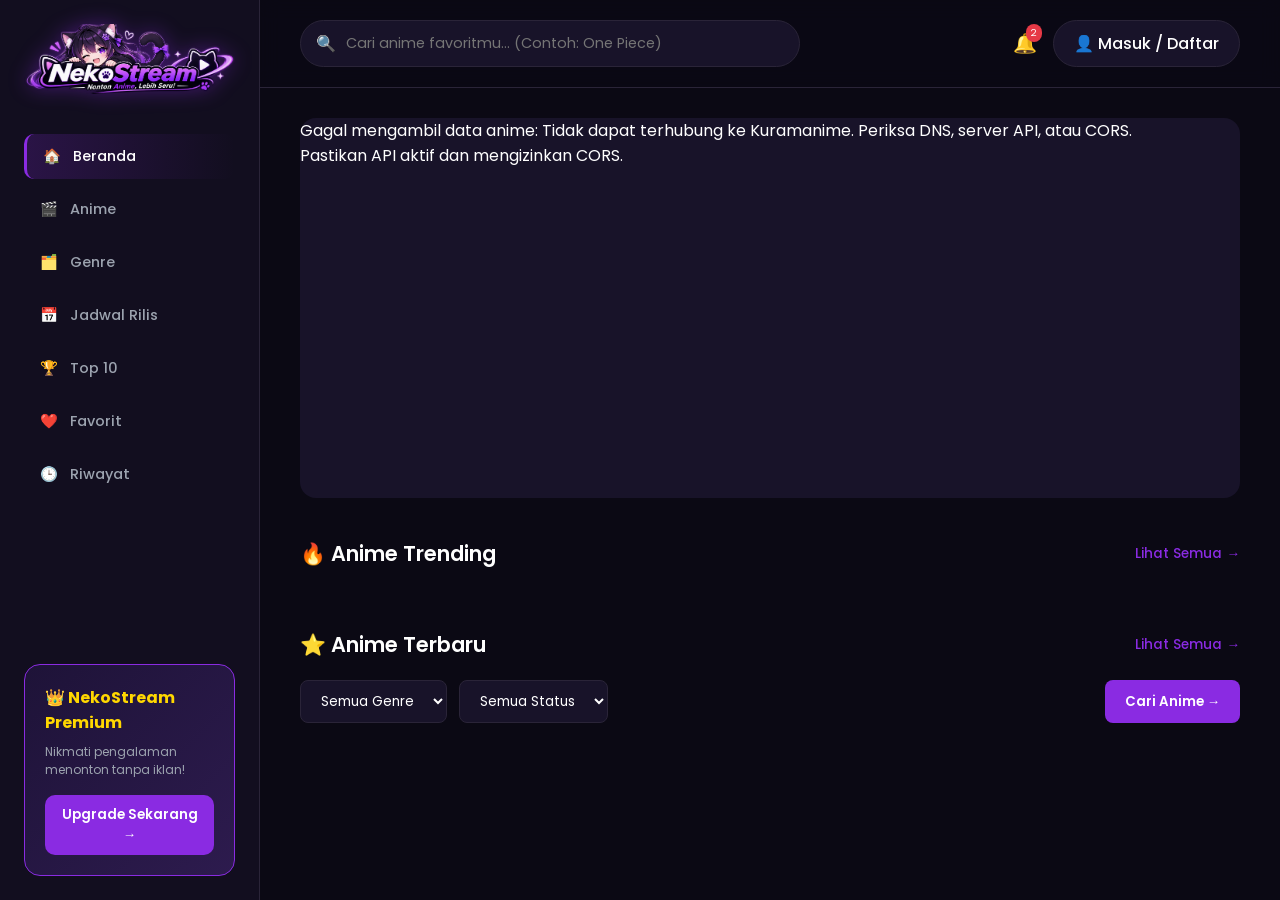
<file: index.html>
<!DOCTYPE html>
<html lang="id">
<head>
    <meta charset="UTF-8">
    <meta name="viewport" content="width=device-width, initial-scale=1.0">
    <title>NekoStream - Nonton Anime, Lebih Seru!</title>
    <link href="https://fonts.googleapis.com/css2?family=Poppins:wght@400;500;600;700&display=swap" rel="stylesheet">
    <link rel="stylesheet" href="style.css">
    <script src="pwa/pwa.js" defer></script>
</head>
<body>
    <div class="app-layout">
        <!-- SIDEBAR (DESKTOP) -->
        <aside class="sidebar">
            <a href="index.html" class="logo">
    <img src="logo.png" alt="NekoStream Logo" class="desktop-logo">
            </a>

            <nav class="side-menu">
                <a href="index.html" class="active"><span>🏠</span> Beranda</a>
                <a href="search.html"><span>🎬</span> Anime</a>
                <a href="search.html"><span>🗂️</span> Genre</a>
                <a href="schedule.html"><span>📅</span> Jadwal Rilis</a>
                <a href="top10.html"><span>🏆</span> Top 10</a>
                <a href="favorite.html"><span>❤️</span> Favorit</a>
                <a href="history.html"><span>🕒</span> Riwayat</a>
            </nav>

            <div class="premium-card">
                <h3>👑 NekoStream Premium</h3>
                <p>Nikmati pengalaman menonton tanpa iklan!</p>
                <button>Upgrade Sekarang →</button>
            </div>
        </aside>

        <!-- MAIN CONTENT -->
        <main class="main-content">
            <!-- TOPBAR -->
            <header class="topbar">
                <a href="index.html" class="mobile-logo">
    <img src="logo.png" alt="NekoStream Logo" class="mobile-logo-img">
                </a>
                <form action="search.html" method="GET" class="search-form">
                    <span class="search-icon">🔍</span>
                    <input type="text" name="q" placeholder="Cari anime favoritmu... (Contoh: One Piece)" required>
                </form>
                <div class="top-actions">
                    <button class="icon-btn" id="btn-bell">🔔<span class="badge" id="bell-badge" style="display:none;">0</span></button>
                    <a href="login.html" class="login-btn" style="text-decoration: none; display: inline-block;">👤 Masuk / Daftar</a>
                </div>
            </header>

            <div class="content-wrapper">
                <!-- HERO SECTION -->
                <section class="hero-section" id="hero-section">
                    <div class="hero-skeleton skeleton"></div>
                </section>

                <!-- ANIME TRENDING -->
                <section class="section-container">
                    <div class="section-header">
                        <h2>🔥 Anime Trending</h2>
                        <a href="search.html">Lihat Semua →</a>
                    </div>
                    <div class="trending-grid" id="trending-list">
                        <!-- Diisi via JS -->
                    </div>
                </section>

                <!-- ANIME TERBARU -->
                <section class="section-container">
                    <div class="section-header">
                        <h2>⭐ Anime Terbaru</h2>
                        <a href="search.html">Lihat Semua →</a>
                    </div>
                    
                    <!-- FILTER BAR -->
                    <div class="filter-bar">
                        <select id="filter-genre">
                            <option value="">Semua Genre</option>
                            <option value="action">Action</option>
                            <option value="adventure">Adventure</option>
                            <option value="comedy">Comedy</option>
                            <option value="drama">Drama</option>
                            <option value="fantasy">Fantasy</option>
                            <option value="romance">Romance</option>
                        </select>
                        <select id="filter-status">
                            <option value="">Semua Status</option>
                            <option value="ongoing">Ongoing</option>
                            <option value="completed">Completed</option>
                        </select>
                        <button class="filter-btn" onclick="applyFilter()">Cari Anime →</button>
                    </div>

                    <div class="anime-grid" id="latest-list">
                        <!-- Diisi via JS -->
                    </div>
                </section>
            </div>
        </main>
    </div>

    <!-- BOTTOM NAV (MOBILE) -->
    <nav class="bottom-nav">
        <a href="index.html" class="active"><span>🏠</span>Beranda</a>
        <a href="search.html"><span>🎬</span>Anime</a>
        <a href="favorite.html"><span>❤️</span>Favorit</a>
        <a href="history.html"><span>🕒</span>Riwayat</a>
        <a href="top10.html"><span>☰</span>Menu</a>
    </nav>
    <script src="config.js"></script>
    <script src="auth.js"></script>
    <script src="home.js"></script>
    <script src="announcement.js"></script>
</body>
</html>
</file>
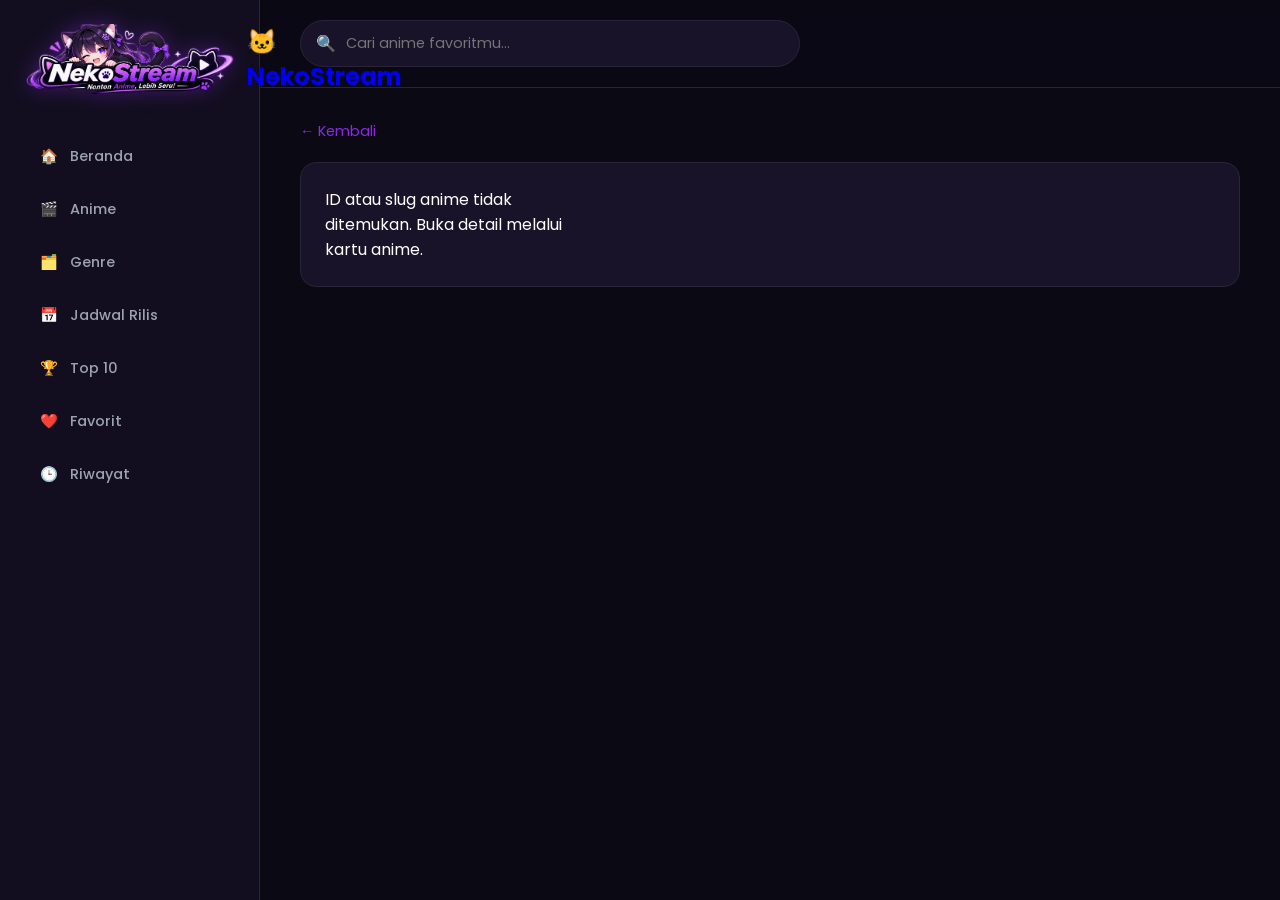
<file: detail.html>
<!DOCTYPE html>
<html lang="id">
<head>
    <meta charset="UTF-8">
    <meta name="viewport" content="width=device-width, initial-scale=1.0">
    <title>Detail Anime - NekoStream</title>
    <link href="https://fonts.googleapis.com/css2?family=Poppins:wght@400;500;600;700&display=swap" rel="stylesheet">
    <link rel="stylesheet" href="style.css">
</head>
<body>
    <div class="app-layout">
        <!-- SIDEBAR -->
        <aside class="sidebar">
            <a href="index.html" class="logo">
                <img src="logo.png" alt="NekoStream Logo" class="desktop-logo" onerror="this.style.display='none'">
                <span style="font-size: 1.5rem; font-weight: 700;">🐱 NekoStream</span>
            </a>
            <nav class="side-menu">
                <a href="index.html"><span>🏠</span> Beranda</a>
                <a href="search.html"><span>🎬</span> Anime</a>
                <a href="search.html"><span>🗂️</span> Genre</a>
                <a href="schedule.html"><span>📅</span> Jadwal Rilis</a>
                <a href="top10.html"><span>🏆</span> Top 10</a>
                <a href="favorite.html"><span>❤️</span> Favorit</a>
                <a href="history.html"><span>🕒</span> Riwayat</a>
            </nav>
        </aside>

        <!-- MAIN CONTENT -->
        <main class="main-content">
            <!-- TOPBAR -->
            <header class="topbar">
                <a href="index.html" class="mobile-logo">
                    <img src="logo.png" alt="NekoStream Logo" class="mobile-logo-img" onerror="this.style.display='none'">
                    <span style="font-size: 1.2rem; font-weight: 700; margin-left: 8px;">NekoStream</span>
                </a>
                <form action="search.html" method="GET" class="search-form">
                    <span class="search-icon">🔍</span>
                    <input type="text" name="q" placeholder="Cari anime favoritmu..." required>
                </form>
            </header>

            <div class="content-wrapper">
                <a href="index.html" class="back-link">← Kembali</a>
                
                <!-- TEMPAT RENDER DETAIL -->
                <div id="anime-detail" class="anime-detail">
                    <p class="loading">Memuat detail...</p>
                </div>
            </div>
        </main>
    </div>

    <!-- BOTTOM NAV -->
    <nav class="bottom-nav">
        <a href="index.html"><span>🏠</span>Beranda</a>
        <a href="search.html"><span>🎬</span>Anime</a>
        <a href="favorite.html"><span>❤️</span>Favorit</a>
        <a href="history.html"><span>🕒</span>Riwayat</a>
        <a href="top10.html"><span>☰</span>Menu</a>
    </nav>
    <script src="config.js"></script>
    <script src="auth.js"></script>
    <script src="detail.js"></script>
</body>
</html>
</file>
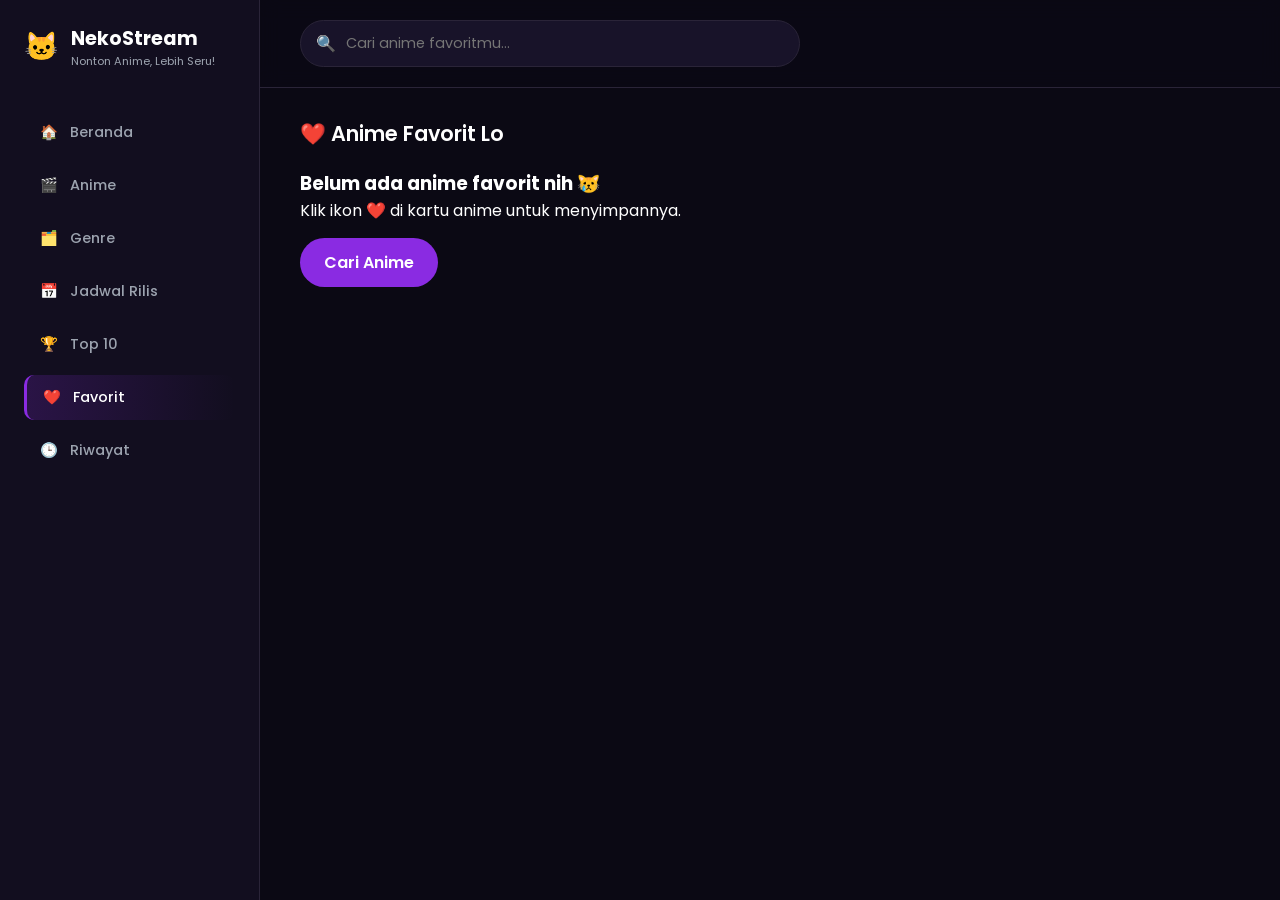
<file: favorite.html>
<!DOCTYPE html>
<html lang="id">
<head>
    <meta charset="UTF-8">
    <meta name="viewport" content="width=device-width, initial-scale=1.0">
    <title>Favorit - NekoStream</title>
    <link href="https://fonts.googleapis.com/css2?family=Poppins:wght@400;500;600;700&display=swap" rel="stylesheet">
    <link rel="stylesheet" href="style.css">
</head>
<body>
    <div class="app-layout">
        <aside class="sidebar">
            <div class="logo"><span class="logo-icon">🐱</span><div><h1>NekoStream</h1><p>Nonton Anime, Lebih Seru!</p></div></div>
            <nav class="side-menu">
                <a href="index.html"><span>🏠</span> Beranda</a>
                <a href="search.html"><span>🎬</span> Anime</a>
                <a href="search.html"><span>🗂️</span> Genre</a>
                <a href="schedule.html"><span>📅</span> Jadwal Rilis</a>
                <a href="top10.html"><span>🏆</span> Top 10</a>
                <a href="favorite.html" class="active"><span>❤️</span> Favorit</a>
                <a href="history.html"><span>🕒</span> Riwayat</a>
            </nav>
        </aside>

        <main class="main-content">
            <header class="topbar">
                <div class="mobile-logo"><span class="logo-icon">🐱</span> NekoStream</div>
                <form action="search.html" method="GET" class="search-form">
                    <span class="search-icon">🔍</span>
                    <input type="text" name="q" placeholder="Cari anime favoritmu..." required>
                </form>
            </header>

            <div class="content-wrapper">
                <div class="section-header">
                    <h2>❤️ Anime Favorit Lo</h2>
                </div>
                <div class="anime-grid" id="fav-container"></div>
            </div>
        </main>
    </div>

    <nav class="bottom-nav">
        <a href="index.html"><span>🏠</span>Beranda</a>
        <a href="search.html"><span>🎬</span>Anime</a>
        <a href="favorite.html" class="active"><span>❤️</span>Favorit</a>
        <a href="history.html"><span>🕒</span>Riwayat</a>
        <a href="top10.html"><span>☰</span>Menu</a>
    </nav>
    <script src="config.js"></script>
    <script src="auth.js"></script>
    <script src="favorite.js"></script>
</body>
</html>
</file>
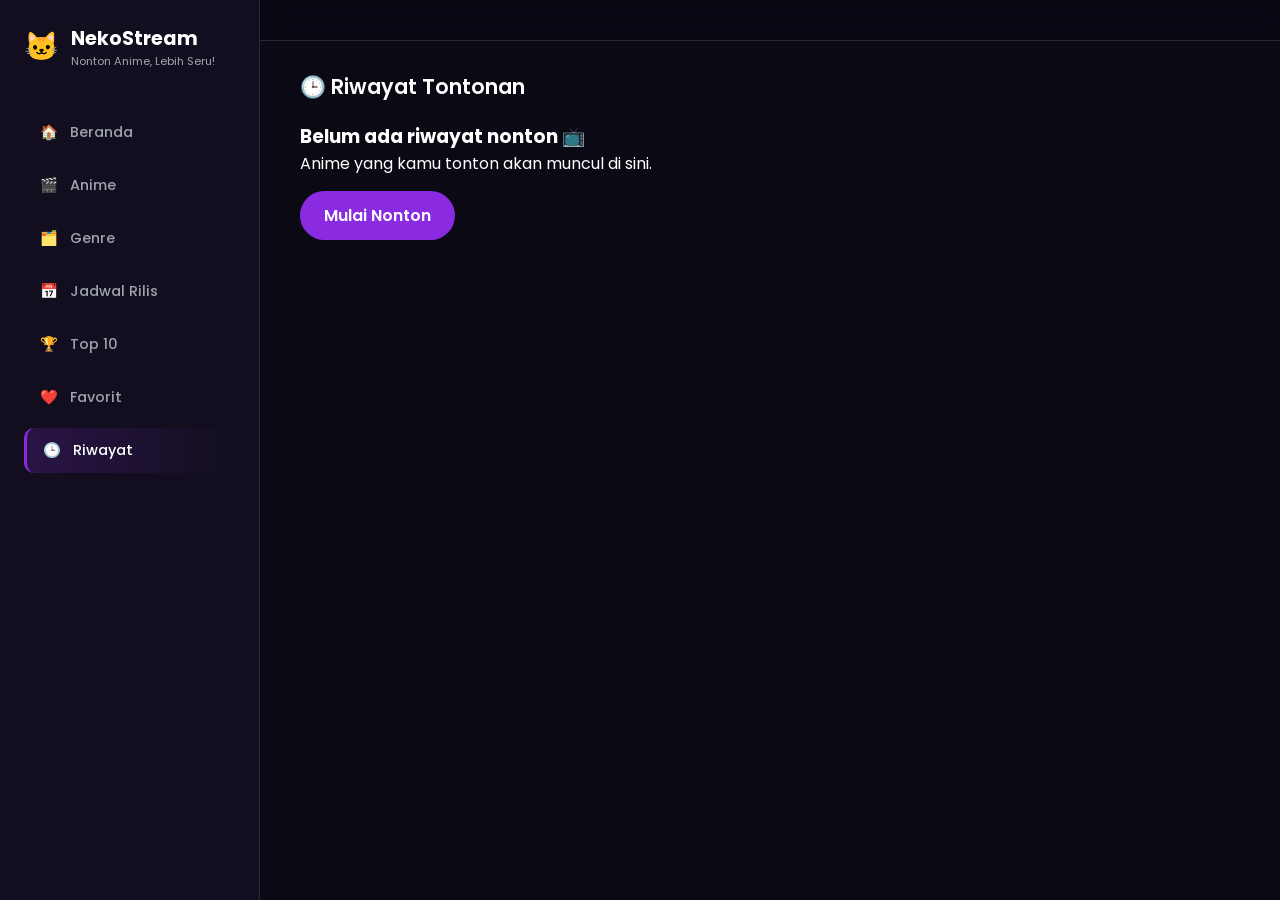
<file: history.html>
<!DOCTYPE html>
<html lang="id">
<head>
    <meta charset="UTF-8">
    <meta name="viewport" content="width=device-width, initial-scale=1.0">
    <title>Riwayat - NekoStream</title>
    <link href="https://fonts.googleapis.com/css2?family=Poppins:wght@400;500;600;700&display=swap" rel="stylesheet">
    <link rel="stylesheet" href="style.css">
</head>
<body>
    <div class="app-layout">
        <aside class="sidebar">
            <div class="logo"><span class="logo-icon">🐱</span><div><h1>NekoStream</h1><p>Nonton Anime, Lebih Seru!</p></div></div>
            <nav class="side-menu">
                <a href="index.html"><span>🏠</span> Beranda</a>
                <a href="search.html"><span>🎬</span> Anime</a>
                <a href="search.html"><span>🗂️</span> Genre</a>
                <a href="schedule.html"><span>📅</span> Jadwal Rilis</a>
                <a href="top10.html"><span>🏆</span> Top 10</a>
                <a href="favorite.html"><span>❤️</span> Favorit</a>
                <a href="history.html" class="active"><span>🕒</span> Riwayat</a>
            </nav>
        </aside>

        <main class="main-content">
            <header class="topbar">
                <div class="mobile-logo"><span class="logo-icon">🐱</span> NekoStream</div>
            </header>

            <div class="content-wrapper">
                <div class="section-header">
                    <h2>🕒 Riwayat Tontonan</h2>
                </div>
                <div class="anime-grid" id="history-container"></div>
            </div>
        </main>
    </div>

    <nav class="bottom-nav">
        <a href="index.html"><span>🏠</span>Beranda</a>
        <a href="search.html"><span>🎬</span>Anime</a>
        <a href="favorite.html"><span>❤️</span>Favorit</a>
        <a href="history.html" class="active"><span>🕒</span>Riwayat</a>
        <a href="top10.html"><span>☰</span>Menu</a>
    </nav>
    <script src="config.js"></script>
    <script src="auth.js"></script>
    <script src="history.js"></script>
</body>
</html>
</file>
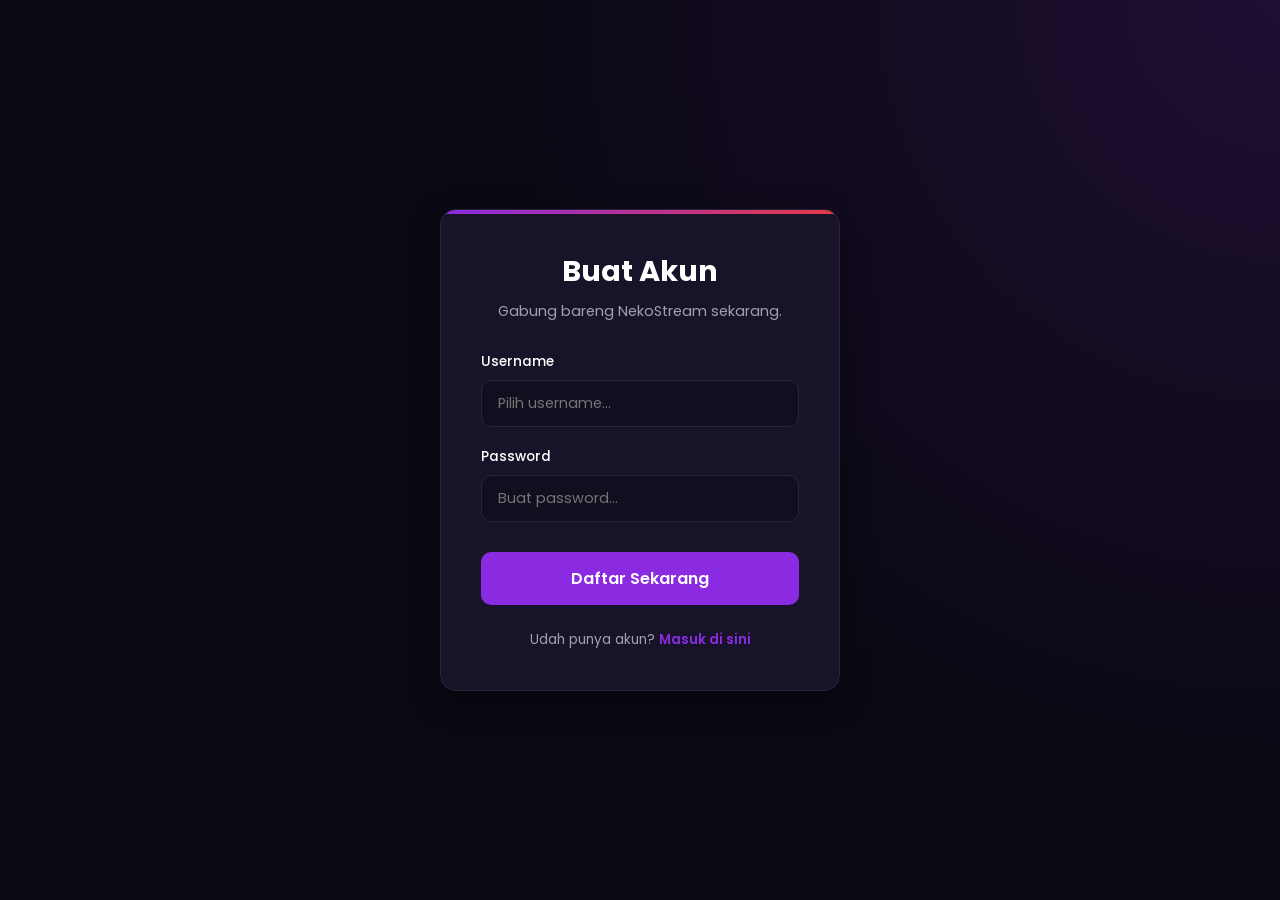
<file: register.html>
<!DOCTYPE html>
<html lang="id">
<head>
    <meta charset="UTF-8">
    <meta name="viewport" content="width=device-width, initial-scale=1.0">
    <title>Daftar - NekoStream</title>
    <link href="https://fonts.googleapis.com/css2?family=Poppins:wght@400;500;600;700&display=swap" rel="stylesheet">
    <link rel="stylesheet" href="style.css">
</head>
<body class="auth-body">
    <div class="auth-card">
        <div class="auth-header">
            <h1>Buat Akun</h1>
            <p>Gabung bareng NekoStream sekarang.</p>
        </div>
        
        <form id="register-form">
            <div class="input-group">
                <label>Username</label>
                <input type="text" id="reg-username" required placeholder="Pilih username...">
            </div>
            <div class="input-group">
                <label>Password</label>
                <input type="password" id="reg-password" required placeholder="Buat password...">
            </div>
            <div id="reg-message" class="auth-message"></div>
            <button type="submit" class="auth-btn">Daftar Sekarang</button>
        </form>

        <div class="auth-footer">
            Udah punya akun? <a href="login.html">Masuk di sini</a>
        </div>
    </div>
    <script src="auth.js"></script>
    <script>
        document.getElementById('register-form').addEventListener('submit', (e) => {
            e.preventDefault();
            const username = document.getElementById('reg-username').value;
            const password = document.getElementById('reg-password').value;
            const msgEl = document.getElementById('reg-message');

            const result = registerUser(username, password);
            
            if (result.success) {
                msgEl.style.color = '#4CAF50';
                msgEl.textContent = result.message;
                document.getElementById('register-form').reset();
                setTimeout(() => window.location.href = 'login.html', 1500);
            } else {
                msgEl.style.color = '#E63946';
                msgEl.textContent = result.message;
            }
        });
    </script>
</body>
</html>
</file>
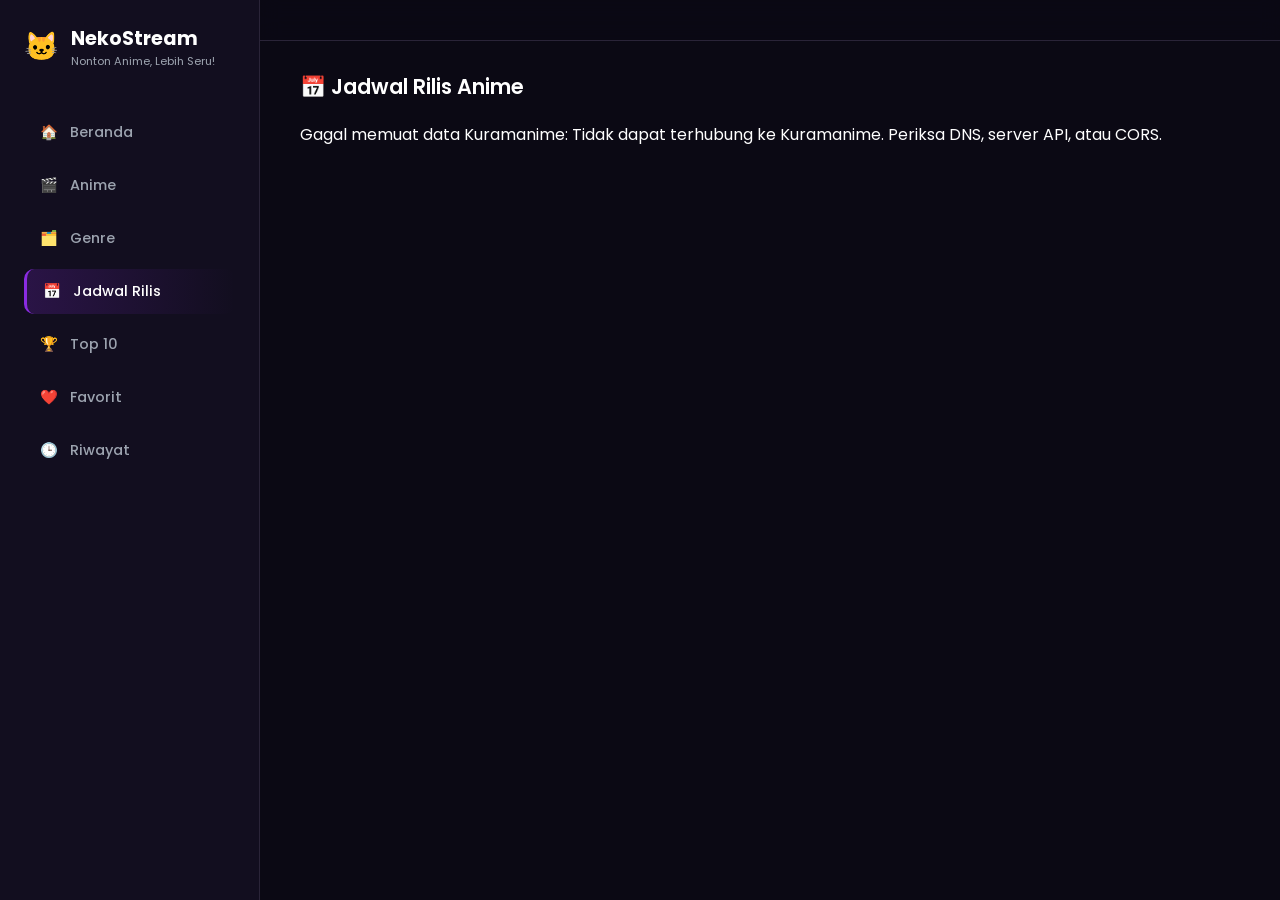
<file: schedule.html>
<!DOCTYPE html>
<html lang="id">
<head>
    <meta charset="UTF-8">
    <meta name="viewport" content="width=device-width, initial-scale=1.0">
    <title>Jadwal Rilis - NekoStream</title>
    <link href="https://fonts.googleapis.com/css2?family=Poppins:wght@400;500;600;700&display=swap" rel="stylesheet">
    <link rel="stylesheet" href="style.css">
</head>
<body>
    <div class="app-layout">
        <aside class="sidebar">
            <div class="logo"><span class="logo-icon">🐱</span><div><h1>NekoStream</h1><p>Nonton Anime, Lebih Seru!</p></div></div>
            <nav class="side-menu">
                <a href="index.html"><span>🏠</span> Beranda</a>
                <a href="search.html"><span>🎬</span> Anime</a>
                <a href="search.html"><span>🗂️</span> Genre</a>
                <a href="schedule.html" class="active"><span>📅</span> Jadwal Rilis</a>
                <a href="top10.html"><span>🏆</span> Top 10</a>
                <a href="favorite.html"><span>❤️</span> Favorit</a>
                <a href="history.html"><span>🕒</span> Riwayat</a>
            </nav>
        </aside>

        <main class="main-content">
            <header class="topbar">
                <div class="mobile-logo"><span class="logo-icon">🐱</span> NekoStream</div>
            </header>

            <div class="content-wrapper">
                <div class="section-header">
                    <h2>📅 Jadwal Rilis Anime</h2>
                </div>
                <div id="schedule-container">
                    <p class="loading">Memuat jadwal...</p>
                </div>
            </div>
        </main>
    </div>

    <nav class="bottom-nav">
        <a href="index.html"><span>🏠</span>Beranda</a>
        <a href="search.html"><span>🎬</span>Anime</a>
        <a href="favorite.html"><span>❤️</span>Favorit</a>
        <a href="history.html"><span>🕒</span>Riwayat</a>
        <a href="top10.html"><span>☰</span>Menu</a>
    </nav>
    <script src="config.js"></script>
    <script src="auth.js"></script>
    <script src="schedule.js"></script>
</body>
</html>
</file>
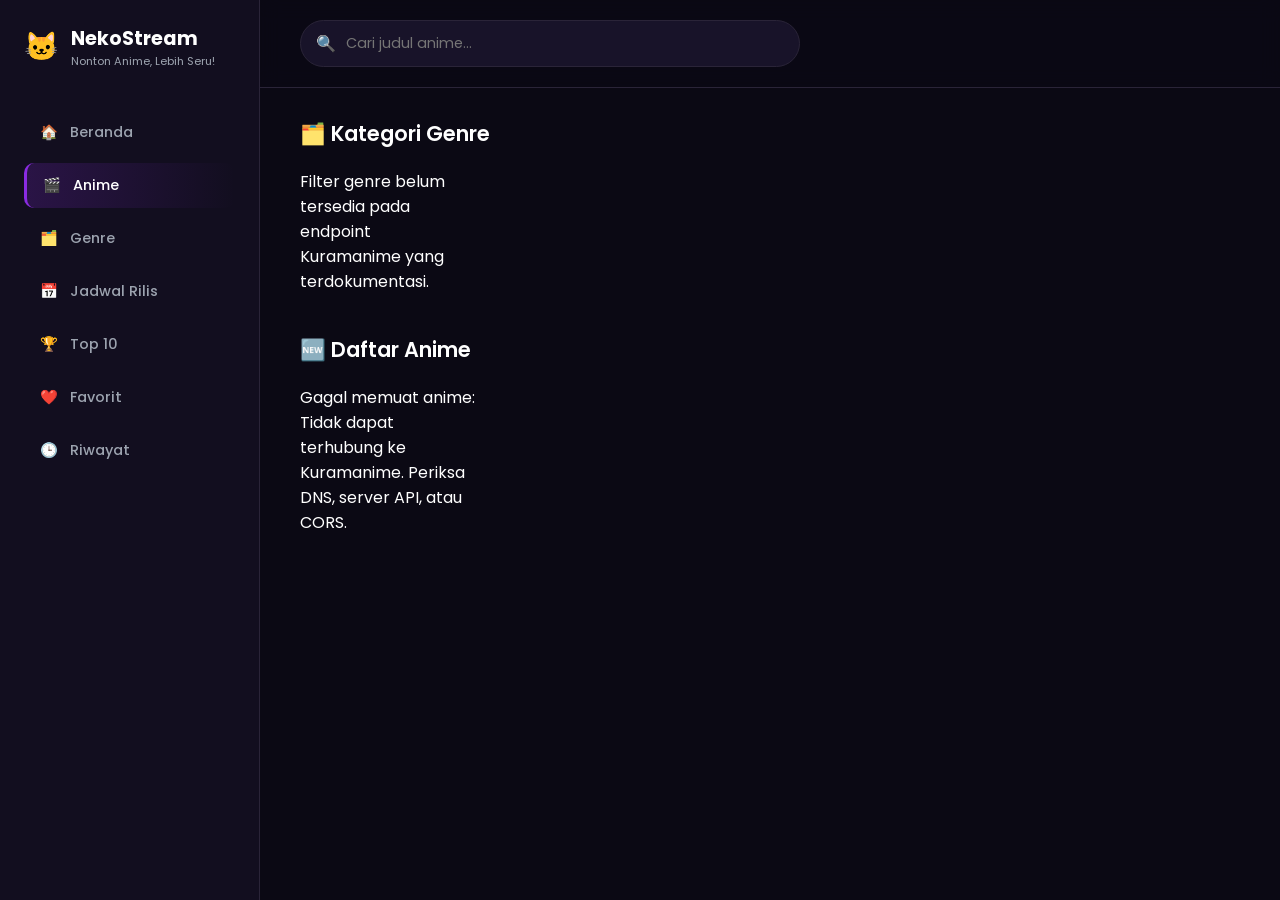
<file: search.html>
<!DOCTYPE html>
<html lang="id">
<head>
    <meta charset="UTF-8">
    <meta name="viewport" content="width=device-width, initial-scale=1.0">
    <title>Cari Anime - NekoStream</title>
    <link href="https://fonts.googleapis.com/css2?family=Poppins:wght@400;500;600;700&display=swap" rel="stylesheet">
    <link rel="stylesheet" href="style.css">
</head>
<body>
    <div class="app-layout">
        <!-- SIDEBAR -->
        <aside class="sidebar">
            <div class="logo">
                <span class="logo-icon">🐱</span>
                <div>
                    <h1>NekoStream</h1>
                    <p>Nonton Anime, Lebih Seru!</p>
                </div>
            </div>
            <nav class="side-menu">
                <a href="index.html"><span>🏠</span> Beranda</a>
                <a href="search.html" class="active"><span>🎬</span> Anime</a>
                <a href="search.html"><span>🗂️</span> Genre</a>
                <a href="schedule.html"><span>📅</span> Jadwal Rilis</a>
                <a href="top10.html"><span>🏆</span> Top 10</a>
                <a href="favorite.html"><span>❤️</span> Favorit</a>
                <a href="history.html"><span>🕒</span> Riwayat</a>
            </nav>
        </aside>

        <!-- MAIN CONTENT -->
        <main class="main-content">
            <!-- TOPBAR -->
            <header class="topbar">
                <div class="mobile-logo">
                    <span class="logo-icon">🐱</span> NekoStream
                </div>
                <form id="search-form" class="search-form">
                    <span class="search-icon">🔍</span>
                    <input type="text" id="search-input" placeholder="Cari judul anime..." required>
                </form>
            </header>

            <div class="content-wrapper">
                <!-- SECTION GENRE -->
                <section id="genre-section">
                    <div class="section-header">
                        <h2>🗂️ Kategori Genre</h2>
                    </div>
                    <div id="genre-list" class="genre-grid">
                        <p class="loading">Memuat genre...</p>
                    </div>
                </section>

                <!-- SECTION HASIL -->
                <section id="result-section" style="margin-top: 40px;">
                    <div class="section-header">
                        <h2 id="result-title">🆕 Rilis Terbaru</h2>
                    </div>
                    <div id="result-list" class="anime-grid">
                        <p class="loading">Memuat anime...</p>
                    </div>
                    <div id="search-pagination" class="pagination"></div>
                </section>
            </div>
        </main>
    </div>

    <!-- BOTTOM NAV -->
    <nav class="bottom-nav">
        <a href="index.html"><span>🏠</span>Beranda</a>
        <a href="search.html" class="active"><span>🎬</span>Anime</a>
        <a href="favorite.html"><span>❤️</span>Favorit</a>
        <a href="history.html"><span>🕒</span>Riwayat</a>
        <a href="top10.html"><span>☰</span>Menu</a>
    </nav>
    <script src="config.js"></script>
    <script src="auth.js"></script>
    <script src="search.js"></script>
</body>
</html>
</file>
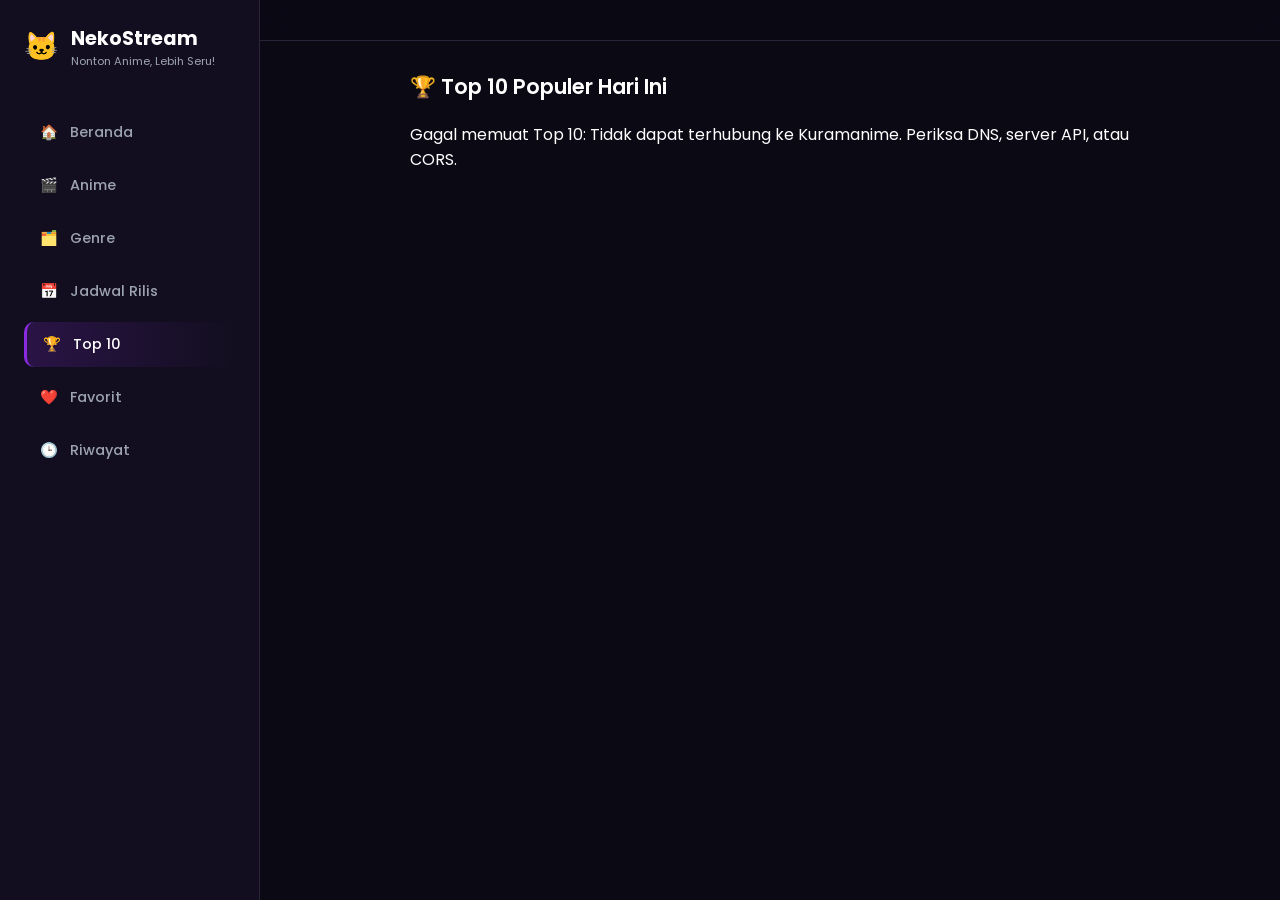
<file: top10.html>
<!DOCTYPE html>
<html lang="id">
<head>
    <meta charset="UTF-8">
    <meta name="viewport" content="width=device-width, initial-scale=1.0">
    <title>Top 10 Anime - NekoStream</title>
    <link href="https://fonts.googleapis.com/css2?family=Poppins:wght@400;500;600;700&display=swap" rel="stylesheet">
    <link rel="stylesheet" href="style.css">
</head>
<body>
    <div class="app-layout">
        <aside class="sidebar">
            <div class="logo"><span class="logo-icon">🐱</span><div><h1>NekoStream</h1><p>Nonton Anime, Lebih Seru!</p></div></div>
            <nav class="side-menu">
                <a href="index.html"><span>🏠</span> Beranda</a>
                <a href="search.html"><span>🎬</span> Anime</a>
                <a href="search.html"><span>🗂️</span> Genre</a>
                <a href="schedule.html"><span>📅</span> Jadwal Rilis</a>
                <a href="top10.html" class="active"><span>🏆</span> Top 10</a>
                <a href="favorite.html"><span>❤️</span> Favorit</a>
                <a href="history.html"><span>🕒</span> Riwayat</a>
            </nav>
        </aside>

        <main class="main-content">
            <header class="topbar">
                <div class="mobile-logo"><span class="logo-icon">🐱</span> NekoStream</div>
            </header>

            <div class="content-wrapper" style="max-width: 800px;">
                <div class="section-header">
                    <h2>🏆 Top 10 Populer Hari Ini</h2>
                </div>
                <div id="top10-container" class="top10-list">
                    <p class="loading">Memuat data...</p>
                </div>
            </div>
        </main>
    </div>

    <nav class="bottom-nav">
        <a href="index.html"><span>🏠</span>Beranda</a>
        <a href="search.html"><span>🎬</span>Anime</a>
        <a href="favorite.html"><span>❤️</span>Favorit</a>
        <a href="history.html"><span>🕒</span>Riwayat</a>
        <a href="top10.html" class="active"><span>☰</span>Menu</a>
    </nav>
    <script src="config.js"></script>
    <script src="auth.js"></script>
    <script src="top10.js"></script>
</body>
</html>
</file>
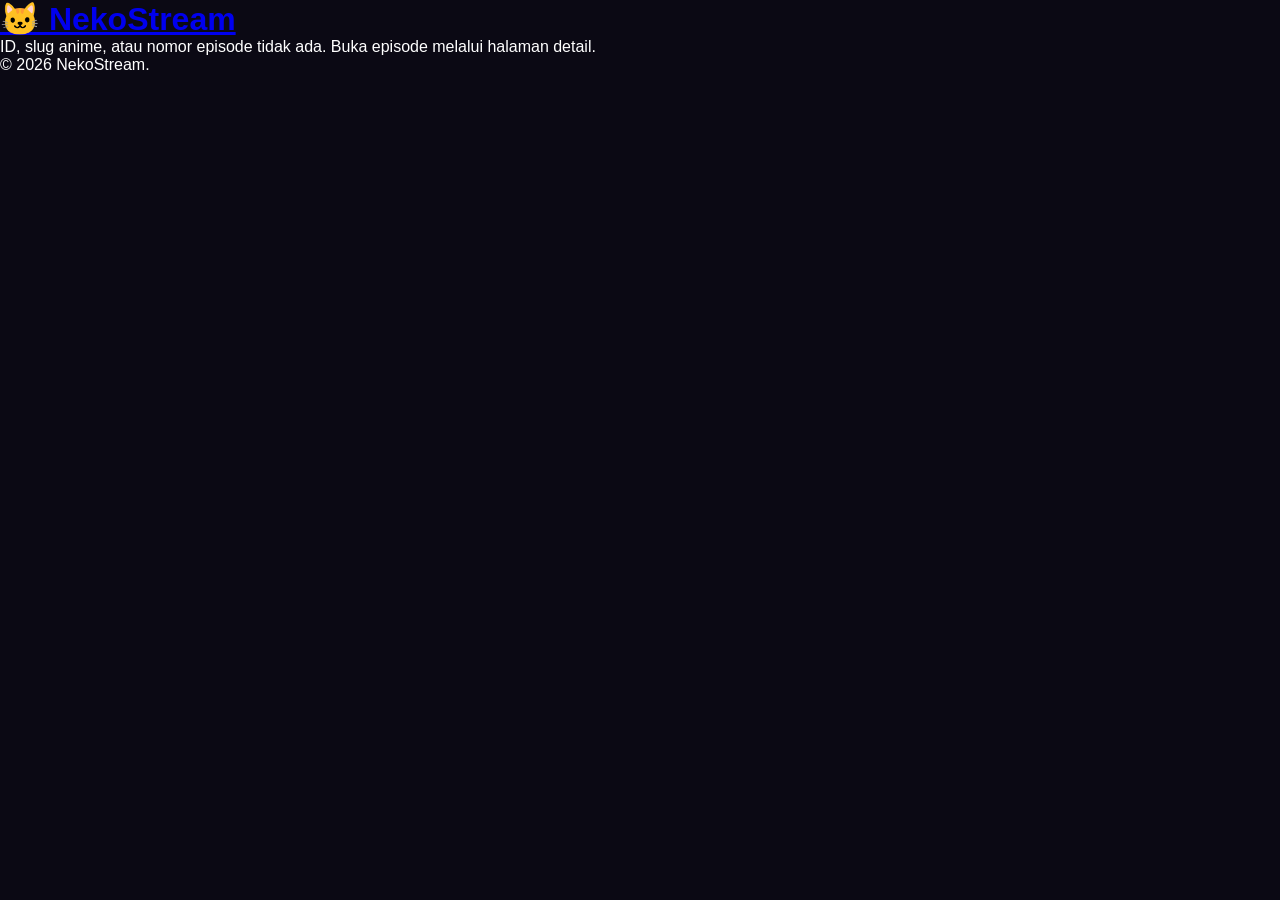
<file: watch.html>
<!DOCTYPE html>
<html lang="id">
<head>
    <meta charset="UTF-8">
    <meta name="viewport" content="width=device-width, initial-scale=1.0">
    <title>Nonton - NekoStream</title>
    <link rel="stylesheet" href="style.css">
</head>
<body>
    <header>
        <div class="container">
            <h1><a href="index.html">🐱 NekoStream</a></h1>
        </div>
    </header>

    <main class="container">
        <div id="watch-title" class="watch-title"></div>

        <div class="player-wrapper">
            <div id="player-container" class="player-container">
                <p class="loading">Menyiapkan player...</p>
            </div>
        </div>

        <div id="server-list" class="server-list"></div>
        <div id="episode-nav" class="episode-nav"></div>
    </main>

    <footer>
        <div class="container">
            <p>&copy; 2026 NekoStream.</p>
        </div>
    </footer>
    <script src="config.js"></script>
    <script src="auth.js"></script>
    <script src="watch.js"></script>
</body>
</html>
</file>
<file: style.css>
:root {
    --bg-dark: #0B0914;
    --bg-sidebar: #120E1F;
    --bg-card: #181329;
    --bg-hover: #221B36;
    --primary: #8A2BE2;
    --primary-hover: #9D4EDD;
    --text-main: #FFFFFF;
    --text-muted: #9CA3AF;
    --border-color: #2A2438;
    --radius-lg: 16px;
    --radius-md: 10px;
}

* { margin: 0; padding: 0; box-sizing: border-box; font-family: 'Poppins', sans-serif; }
body { background-color: var(--bg-dark); color: var(--text-main); overflow-x: hidden; }

/* --- LAYOUT --- */
.app-layout { display: flex; min-height: 100vh; }

/* --- STYLE DETAIL ANIME --- */
.back-link {
    display: inline-block;
    color: var(--primary);
    text-decoration: none;
    margin-bottom: 20px;
    font-size: 0.9rem;
}
.back-link:hover { text-decoration: underline; }

.anime-detail {
    display: grid;
    grid-template-columns: 240px 1fr; /* Kiri gambar, kanan info */
    gap: 24px;
    background-color: var(--bg-card);
    padding: 24px;
    border-radius: var(--radius-lg);
    margin-bottom: 30px;
    border: 1px solid var(--border-color);
}

.anime-detail img {
    width: 100%;
    border-radius: var(--radius-md);
    object-fit: cover;
}

.anime-detail .info h2 {
    color: var(--primary);
    margin-bottom: 15px;
    font-size: 1.5rem;
}

.anime-detail .info p {
    font-size: 0.9rem;
    color: var(--text-main);
    margin-bottom: 5px;
}

.anime-detail .info .label { color: var(--text-muted); }

.anime-detail .info .genres {
    margin-top: 15px;
    display: flex;
    flex-wrap: wrap;
    gap: 8px;
}
.anime-detail .info .genres span {
    background-color: var(--bg-sidebar);
    padding: 4px 12px;
    border-radius: 12px;
    font-size: 0.75rem;
    border: 1px solid var(--border-color);
}

.anime-detail .info .synopsis {
    margin-top: 20px;
    line-height: 1.7;
    color: var(--text-muted);
    font-size: 0.9rem;
}

.episode-list {
    display: grid;
    grid-template-columns: repeat(auto-fill, minmax(180px, 1fr));
    gap: 10px;
}

.episode-item {
    background-color: var(--bg-card);
    padding: 12px;
    border-radius: var(--radius-md);
    text-decoration: none;
    color: var(--text-main);
    font-size: 0.85rem;
    border-left: 3px solid var(--primary);
    transition: 0.2s;
    display: block;
    border: 1px solid var(--border-color);
}
.episode-item:hover { background-color: var(--bg-hover); border-color: var(--primary); }

/* Responsive HP */
@media (max-width: 768px) {
    .anime-detail { grid-template-columns: 1fr; padding: 16px; }
    .anime-detail img { max-width: 200px; margin: 0 auto; }
    .anime-detail .info { text-align: center; }
    .anime-detail .info .genres { justify-content: center; }
    .anime-detail .info h2 { font-size: 1.2rem; }
}

/* --- STYLE ANNOUNCEMENT (PENGUMUMAN) --- */

/* Overlay Gelap */
.ann-overlay {
    position: fixed;
    top: 0; left: 0; right: 0; bottom: 0;
    background: rgba(0, 0, 0, 0.8);
    backdrop-filter: blur(5px);
    display: flex;
    align-items: center;
    justify-content: center;
    z-index: 9999;
    padding: 20px;
}

/* Card Pop-up */
.ann-popup-card {
    background-color: var(--bg-card);
    border: 1px solid var(--primary);
    border-radius: var(--radius-lg);
    width: 100%;
    max-width: 500px;
    max-height: 85vh;
    display: flex;
    flex-direction: column;
    box-shadow: 0 10px 40px rgba(138, 43, 226, 0.4);
    animation: popIn 0.3s ease-out;
}

@keyframes popIn {
    from { transform: scale(0.9); opacity: 0; }
    to { transform: scale(1); opacity: 1; }
}

/* Header Pop-up */
.ann-popup-header {
    padding: 20px;
    border-bottom: 1px solid var(--border-color);
    display: flex;
    justify-content: space-between;
    align-items: center;
}
.ann-popup-header h2 {
    font-size: 1.3rem;
    color: var(--text-main);
    margin: 0;
}

/* Body Pop-up */
.ann-popup-body {
    padding: 20px;
    overflow-y: auto;
    display: flex;
    flex-direction: column;
    gap: 15px;
}

/* Item Pop-up (Yang muncul pertama kali) */
.ann-item-popup {
    background-color: var(--bg-sidebar);
    padding: 15px;
    border-radius: var(--radius-md);
    border-left: 4px solid var(--primary);
}
.ann-item-popup h3 { font-size: 1rem; margin-bottom: 8px; color: var(--primary); }
.ann-item-popup p { font-size: 0.85rem; color: var(--text-muted); line-height: 1.5; margin-bottom: 10px; }
.ann-date { font-size: 0.7rem; color: #666; display: block; }

/* Item List Modal (Di dalam ikon lonceng) */
.ann-list-item {
    display: flex;
    gap: 15px;
    padding: 15px;
    border-radius: var(--radius-md);
    background-color: var(--bg-sidebar);
    border: 1px solid transparent;
}
.ann-list-item.unread {
    border-color: var(--primary);
    background-color: rgba(138, 43, 226, 0.1);
}
.ann-icon { font-size: 1.5rem; }
.ann-text h4 { font-size: 0.95rem; margin-bottom: 4px; color: var(--text-main); }
.ann-text p { font-size: 0.8rem; color: var(--text-muted); line-height: 1.4; margin-bottom: 8px; }

/* Tombol Close Bawah */
.ann-popup-footer {
    padding: 20px;
    border-top: 1px solid var(--border-color);
}

.google-btn {
  width: 100%;
  padding: 12px;
  background: #fff;
  color: #333;
  border: 1px solid var(--border-color);
  border-radius: var(--radius-md);
  font-weight: 600;
  cursor: pointer;
  display: flex;
  align-items: center;
  justify-content: center;
  gap: 10px;
  transition: 0.2s;
}
.google-btn:hover { background: #f1f1f1; }

.auth-divider {
  text-align: center;
  margin: 20px 0;
  color: var(--text-muted);
  font-size: 0.85rem;
  position: relative;
}
.auth-divider::before,
.auth-divider::after {
  content: '';
  position: absolute;
  top: 50%;
  width: 40%;
  height: 1px;
  background: var(--border-color);
}
.auth-divider::before { left: 0; }
.auth-divider::after { right: 0; }

/* --- STYLE AUTH (LOGIN & REGISTER) --- */
.auth-body {
    background-color: var(--bg-dark);
    background-image: radial-gradient(circle at top right, rgba(138, 43, 226, 0.15) 0%, var(--bg-dark) 50%);
    display: flex;
    align-items: center;
    justify-content: center;
    min-height: 100vh;
    padding: 20px;
}

.auth-card {
    background-color: var(--bg-card);
    border: 1px solid var(--border-color);
    padding: 40px;
    border-radius: var(--radius-lg);
    width: 100%;
    max-width: 400px;
    box-shadow: 0 10px 30px rgba(0,0,0,0.5);
    position: relative;
    overflow: hidden;
}

.auth-card::before {
    content: '';
    position: absolute;
    top: 0; left: 0; right: 0; height: 4px;
    background: linear-gradient(90deg, var(--primary), #E63946);
}

.auth-header {
    text-align: center;
    margin-bottom: 30px;
}

.auth-header h1 {
    font-size: 1.8rem;
    color: var(--text-main);
    margin-bottom: 8px;
}

.auth-header p {
    font-size: 0.9rem;
    color: var(--text-muted);
}

.input-group {
    margin-bottom: 20px;
}

.input-group label {
    display: block;
    font-size: 0.85rem;
    color: var(--text-main);
    margin-bottom: 8px;
    font-weight: 500;
}

.input-group input {
    width: 100%;
    padding: 12px 16px;
    background-color: var(--bg-sidebar);
    border: 1px solid var(--border-color);
    border-radius: var(--radius-md);
    color: white;
    font-size: 0.9rem;
    outline: none;
    transition: 0.2s;
}

.input-group input:focus {
    border-color: var(--primary);
    box-shadow: 0 0 0 3px rgba(138, 43, 226, 0.2);
}

.auth-btn {
    width: 100%;
    padding: 14px;
    background-color: var(--primary);
    color: white;
    border: none;
    border-radius: var(--radius-md);
    font-size: 1rem;
    font-weight: 600;
    cursor: pointer;
    transition: 0.2s;
    margin-top: 10px;
}

.auth-btn:hover {
    background-color: var(--primary-hover);
}

.auth-error, .auth-message {
    font-size: 0.85rem;
    margin-bottom: 10px;
    text-align: center;
}
.auth-error { color: #E63946; }

.auth-footer {
    text-align: center;
    margin-top: 25px;
    font-size: 0.85rem;
    color: var(--text-muted);
}

.auth-footer a {
    color: var(--primary);
    text-decoration: none;
    font-weight: 600;
}

.auth-footer a:hover {
    text-decoration: underline;
}

/* --- STYLE USER PROFILE DI TOPBAR --- */
.user-profile {
    display: flex;
    align-items: center;
    gap: 12px;
    background-color: var(--bg-card);
    padding: 6px 6px 6px 16px;
    border-radius: 30px;
    border: 1px solid var(--border-color);
}

.user-profile .username {
    font-size: 0.85rem;
    font-weight: 600;
    color: var(--text-main);
}

.logout-btn {
    background-color: rgba(230, 57, 70, 0.2);
    color: #E63946;
    border: none;
    padding: 8px 16px;
    border-radius: 20px;
    font-size: 0.8rem;
    font-weight: 600;
    cursor: pointer;
    transition: 0.2s;
}

.logout-btn:hover {
    background-color: #E63946;
    color: white;
}

/* --- STYLE ERROR PAGE --- */
.error-body {
    background-color: var(--bg-dark);
    background-image: radial-gradient(circle at 50% 50%, rgba(138, 43, 226, 0.15) 0%, var(--bg-dark) 70%);
    min-height: 100vh;
    display: flex;
    flex-direction: column;
    overflow: hidden;
}

.error-wrapper {
    flex: 1;
    display: flex;
    align-items: center;
    justify-content: center;
    padding: 20px;
}

.error-card {
    display: flex;
    align-items: center;
    justify-content: center;
    gap: 40px;
    max-width: 1000px;
    width: 100%;
}

.error-image-container {
    flex: 1;
    display: flex;
    justify-content: center;
}

.error-img {
    width: 100%;
    max-width: 400px;
    height: auto;
    filter: drop-shadow(0px 0px 30px rgba(138, 43, 226, 0.6));
    animation: float 4s ease-in-out infinite;
}

@keyframes float {
    0% { transform: translateY(0px); }
    50% { transform: translateY(-15px); }
    100% { transform: translateY(0px); }
}

.error-content {
    flex: 1;
    text-align: left;
}

.error-title {
    font-size: 4rem;
    font-weight: 800;
    color: #fff;
    line-height: 1;
    margin-bottom: 10px;
    text-shadow: 0 0 20px rgba(138, 43, 226, 0.5);
    display: flex;
    align-items: center;
    gap: 15px;
}

.error-icon {
    font-size: 3rem;
}

.error-subtitle {
    font-size: 2rem;
    color: var(--primary);
    margin-bottom: 15px;
}

.error-desc {
    font-size: 1rem;
    color: var(--text-muted);
    margin-bottom: 30px;
    line-height: 1.6;
}

.error-actions {
    display: flex;
    gap: 15px;
    margin-bottom: 30px;
}

.btn-primary {
    background-color: var(--primary);
    color: white;
    border: none;
    cursor: pointer;
    transition: 0.3s;
    display: inline-flex;
    align-items: center;
    gap: 8px;
}
.btn-primary:hover { background-color: var(--primary-hover); transform: translateY(-2px); }

.btn-outline {
    background: transparent;
    color: white;
    border: 1px solid var(--border-color);
    cursor: pointer;
    transition: 0.3s;
    display: inline-flex;
    align-items: center;
    gap: 8px;
}
.btn-outline:hover { background: var(--bg-card); border-color: var(--primary); }

.error-suggestion {
    background: rgba(26, 19, 41, 0.8);
    border: 1px solid var(--border-color);
    border-radius: var(--radius-md);
    padding: 15px 20px;
    display: flex;
    gap: 15px;
    align-items: flex-start;
}

.suggestion-icon {
    font-size: 1.5rem;
}

.suggestion-title {
    color: var(--primary);
    font-weight: 600;
    display: block;
    margin-bottom: 4px;
}

.error-suggestion p {
    font-size: 0.85rem;
    color: var(--text-muted);
    margin: 0;
}

/* Responsive Error Page */
@media (max-width: 768px) {
    .error-card {
        flex-direction: column;
        text-align: center;
        gap: 20px;
    }
    .error-title {
        font-size: 3rem;
        justify-content: center;
    }
    .error-actions {
        justify-content: center;
        flex-direction: column;
    }
    .error-suggestion {
        text-align: left;
    }
    .error-img {
        max-width: 250px;
    }
}

/* --- SIDEBAR --- */
.sidebar {
    width: 260px; background-color: var(--bg-sidebar); padding: 24px;
    border-right: 1px solid var(--border-color); display: flex; flex-direction: column;
    position: fixed; height: 100vh; z-index: 100;
}
.logo { display: flex; align-items: center; gap: 12px; margin-bottom: 40px; }
.logo-icon { font-size: 28px; }
.logo h1 { font-size: 1.2rem; font-weight: 700; }
.logo p { font-size: 0.7rem; color: var(--text-muted); }

.side-menu { display: flex; flex-direction: column; gap: 8px; margin-bottom: auto; }
.side-menu a {
    display: flex; align-items: center; gap: 12px; padding: 12px 16px;
    color: var(--text-muted); text-decoration: none; border-radius: var(--radius-md);
    font-size: 0.9rem; font-weight: 500; transition: 0.2s;
}
.side-menu a:hover, .side-menu a.active { background-color: var(--bg-hover); color: var(--text-main); }
.side-menu a.active {
    background: linear-gradient(90deg, rgba(138, 43, 226, 0.2) 0%, transparent 100%);
    border-left: 3px solid var(--primary);
}

.premium-card {
    background: linear-gradient(135deg, #1E1338 0%, #2D1B4E 100%);
    padding: 20px; border-radius: var(--radius-lg); border: 1px solid var(--primary); margin-top: 20px;
}
.premium-card h3 { font-size: 1rem; margin-bottom: 8px; color: #FFD700; }
.premium-card p { font-size: 0.75rem; color: var(--text-muted); margin-bottom: 16px; }
.premium-card button {
    width: 100%; padding: 10px; border: none; border-radius: var(--radius-md);
    background-color: var(--primary); color: white; font-weight: 600; cursor: pointer; transition: 0.2s;
}
.premium-card button:hover { background-color: var(--primary-hover); }

/* --- MAIN CONTENT --- */
.main-content { flex: 1; margin-left: 260px; display: flex; flex-direction: column; }

/* Grid Genre */
.genre-grid {
    display: grid;
    grid-template-columns: repeat(auto-fill, minmax(140px, 1fr));
    gap: 12px;
}

.genre-card {
    background-color: var(--bg-card);
    border: 1px solid var(--border-color);
    padding: 14px 10px;
    border-radius: var(--radius-md);
    text-align: center;
    cursor: pointer;
    transition: 0.2s;
    color: var(--text-main);
    font-weight: 600;
    font-size: 0.9rem;
}

.genre-card:hover {
    background-color: var(--primary);
    border-color: var(--primary);
    color: #fff;
    transform: translateY(-3px);
}

/* TOPBAR */
.topbar {
    display: flex; align-items: center; justify-content: space-between; padding: 20px 40px;
    background-color: rgba(11, 9, 20, 0.8); backdrop-filter: blur(10px);
    position: sticky; top: 0; z-index: 50; border-bottom: 1px solid var(--border-color);
}
.mobile-logo { display: none; font-size: 1.2rem; font-weight: 700; align-items: center; gap: 8px;}

.search-form { flex: 1; max-width: 500px; position: relative; display: flex; align-items: center; }
.search-form input {
    width: 100%; padding: 12px 20px 12px 45px; background-color: var(--bg-card);
    border: 1px solid var(--border-color); border-radius: 30px; color: white; outline: none; font-size: 0.9rem;
}
.search-form input:focus { border-color: var(--primary); }
.search-icon { position: absolute; left: 16px; color: var(--text-muted); }

.top-actions { display: flex; align-items: center; gap: 16px; }
.icon-btn { background: none; border: none; font-size: 1.2rem; cursor: pointer; position: relative; }
.badge { position: absolute; top: -5px; right: -5px; background: #E63946; color: white; font-size: 0.6rem; padding: 2px 5px; border-radius: 10px; }
.login-btn {
    background-color: var(--bg-card); border: 1px solid var(--border-color);
    color: white; padding: 10px 20px; border-radius: 30px; cursor: pointer; font-weight: 500; transition: 0.2s;
}
.login-btn:hover { border-color: var(--primary); }

.content-wrapper { padding: 30px 40px; max-width: 1400px; margin: 0 auto; width: 100%; }

/* HERO SECTION */
.hero-section {
    width: 100%; height: 380px; border-radius: var(--radius-lg); overflow: hidden;
    position: relative; margin-bottom: 40px; background-color: var(--bg-card);
}
.hero-slide { width: 100%; height: 100%; background-size: cover; background-position: center top; position: relative; }
.hero-overlay {
    position: absolute; bottom: 0; left: 0; right: 0; height: 100%;
    background: linear-gradient(to right, rgba(11,9,20,0.95) 0%, rgba(11,9,20,0.4) 50%, transparent 100%);
    display: flex; flex-direction: column; justify-content: flex-end; padding: 40px;
}
.hero-title { font-size: 3rem; font-weight: 700; margin-bottom: 10px; text-shadow: 2px 2px 10px rgba(0,0,0,0.5); }
.hero-synopsis { font-size: 0.9rem; color: #ccc; max-width: 500px; margin-bottom: 20px; }
.hero-buttons { display: flex; gap: 12px; }
.btn-primary {
    background-color: var(--primary); color: white; padding: 12px 24px; border-radius: 30px; border: none;
    font-weight: 600; cursor: pointer; display: flex; align-items: center; gap: 8px; transition: 0.2s;
}
.btn-primary:hover { background-color: var(--primary-hover); }
.btn-outline {
    background-color: rgba(255,255,255,0.1); color: white; padding: 12px 24px; border-radius: 30px;
    border: 1px solid rgba(255,255,255,0.2); font-weight: 600; cursor: pointer; backdrop-filter: blur(5px); transition: 0.2s;
}
.btn-outline:hover { background-color: rgba(255,255,255,0.2); }

/* SECTIONS & GRID */
.section-container { margin-bottom: 40px; }
.section-header { display: flex; justify-content: space-between; align-items: center; margin-bottom: 20px; }
.section-header h2 { font-size: 1.3rem; font-weight: 600; }
.section-header a { color: var(--primary); text-decoration: none; font-size: 0.85rem; font-weight: 500; }

.trending-grid { display: grid; grid-template-columns: repeat(auto-fill, minmax(180px, 1fr)); gap: 16px; }
.anime-grid { display: grid; grid-template-columns: repeat(auto-fill, minmax(160px, 1fr)); gap: 16px; }

.anime-card {
    background-color: var(--bg-card); border-radius: var(--radius-md); overflow: hidden;
    position: relative; cursor: pointer; transition: transform 0.3s, box-shadow 0.3s;
}
.anime-card:hover { transform: translateY(-5px); box-shadow: 0 10px 20px rgba(0,0,0,0.5); z-index: 10; }
.anime-card img { width: 100%; height: 250px; object-fit: cover; display: block; }
.card-info { padding: 12px; }
.card-info h3 { font-size: 0.85rem; font-weight: 600; margin-bottom: 4px; white-space: nowrap; overflow: hidden; text-overflow: ellipsis; }
.card-info .meta { display: flex; justify-content: space-between; font-size: 0.7rem; color: var(--text-muted); }
.card-info .rating { color: #FFD700; font-weight: 600; }

.trending-card .rank-badge {
    position: absolute; top: 10px; left: 10px; background: rgba(0,0,0,0.7); color: white;
    padding: 4px 10px; border-radius: 20px; font-size: 0.75rem; font-weight: 700;
    backdrop-filter: blur(4px); border: 1px solid rgba(255,255,255,0.2); z-index: 2;
}

/* TOMBOL LOVE */
.heart-btn {
    position: absolute; top: 10px; right: 10px; z-index: 5;
    background: rgba(0,0,0,0.6); border: none; border-radius: 50%;
    width: 30px; height: 30px; cursor: pointer; font-size: 14px;
    display: flex; align-items: center; justify-content: center;
    opacity: 0.5; transition: 0.2s; backdrop-filter: blur(4px);
}
.heart-btn:hover { transform: scale(1.1); opacity: 1; }
.heart-btn.active { opacity: 1; background: rgba(230, 57, 70, 0.2); }

/* FILTER BAR */
.filter-bar { display: flex; gap: 12px; margin-bottom: 20px; flex-wrap: wrap; }
.filter-bar select {
    background-color: var(--bg-card); color: white; border: 1px solid var(--border-color);
    padding: 10px 16px; border-radius: 8px; outline: none; font-size: 0.85rem;
}
.filter-btn {
    background-color: var(--primary); color: white; border: none; padding: 10px 20px;
    border-radius: 8px; font-weight: 600; cursor: pointer; margin-left: auto;
}

/* --- STYLE UNTUK LOGO GAMBAR BARU --- */

/* Logo di Sidebar Desktop */
.logo {
    display: flex;
    align-items: center;
    margin-bottom: 40px;
    text-decoration: none; /* Biar nggak ada garis bawah link */
}

.desktop-logo {
    width: 100%;
    max-width: 220px; /* Ukuran maksimal logo di sidebar */
    height: auto;
    object-fit: contain;
    /* Tambahan glow ungu tipis biar makin menyatu sama tema */
    filter: drop-shadow(0px 0px 10px rgba(138, 43, 226, 0.4)); 
}

/* Logo di Topbar Mobile */
.mobile-logo {
    display: none; /* Default hidden di desktop */
    align-items: center;
    text-decoration: none;
}

.mobile-logo-img {
    height: 35px; /* Tinggi logo pas di HP */
    width: auto;
    object-fit: contain;
}

/* Responsive: Panggil logo mobile pas layar kecil */
@media (max-width: 1024px) {
    .mobile-logo {
        display: flex;
    }
    
    /* Sembunyiin logo sidebar karena sidebar-nya ilang di HP */
    .desktop-logo {
        display: none; 
    }
}

/* SKELETON */
.skeleton {
    background: linear-gradient(90deg, var(--bg-card) 25%, var(--bg-hover) 50%, var(--bg-card) 75%);
    background-size: 200% 100%; animation: shimmer 1.5s infinite; border-radius: var(--radius-md);
}
@keyframes shimmer { 0% { background-position: -200% 0; } 100% { background-position: 200% 0; } }
.hero-skeleton { width: 100%; height: 100%; border-radius: var(--radius-lg); }

/* MOBILE BOTTOM NAV */
.bottom-nav {
    display: none; position: fixed; bottom: 0; left: 0; right: 0;
    background-color: var(--bg-sidebar); border-top: 1px solid var(--border-color);
    padding: 10px 0; z-index: 100; justify-content: space-around;
}
.bottom-nav a {
    display: flex; flex-direction: column; align-items: center; gap: 4px;
    color: var(--text-muted); text-decoration: none; font-size: 0.65rem;
}
.bottom-nav a span { font-size: 1.2rem; }
.bottom-nav a.active { color: var(--primary); }

/* RESPONSIVE */
@media (max-width: 1024px) {
    .sidebar { display: none; }
    .main-content { margin-left: 0; padding-bottom: 70px; }
    .bottom-nav { display: flex; }
    .topbar { padding: 15px 20px; }
    .mobile-logo { display: flex; }
    .content-wrapper { padding: 20px; }
    .hero-section { height: 300px; }
    .hero-title { font-size: 2rem; }
}

@media (max-width: 600px) {
    /* ... kode responsive lainnya ... */

    /* UBAH BAGIAN INI */
    .search-form { 
        display: flex; 
        margin-top: 10px; 
        width: 100%; 
    }
    .topbar { 
        flex-wrap: wrap; 
        gap: 10px; 
    }
    
    .hero-section { height: 250px; }
    .hero-overlay { padding: 20px; background: linear-gradient(to top, rgba(11,9,20,1) 0%, transparent 100%); }
    .hero-title { font-size: 1.5rem; }
    .hero-synopsis { display: none; }
    .trending-grid, .anime-grid { grid-template-columns: repeat(auto-fill, minmax(130px, 1fr)); gap: 10px; }
    .anime-card img { height: 180px; }
    .filter-bar select { flex: 1; }
    .filter-btn { width: 100%; margin-left: 0; }
}
        }
</file>
